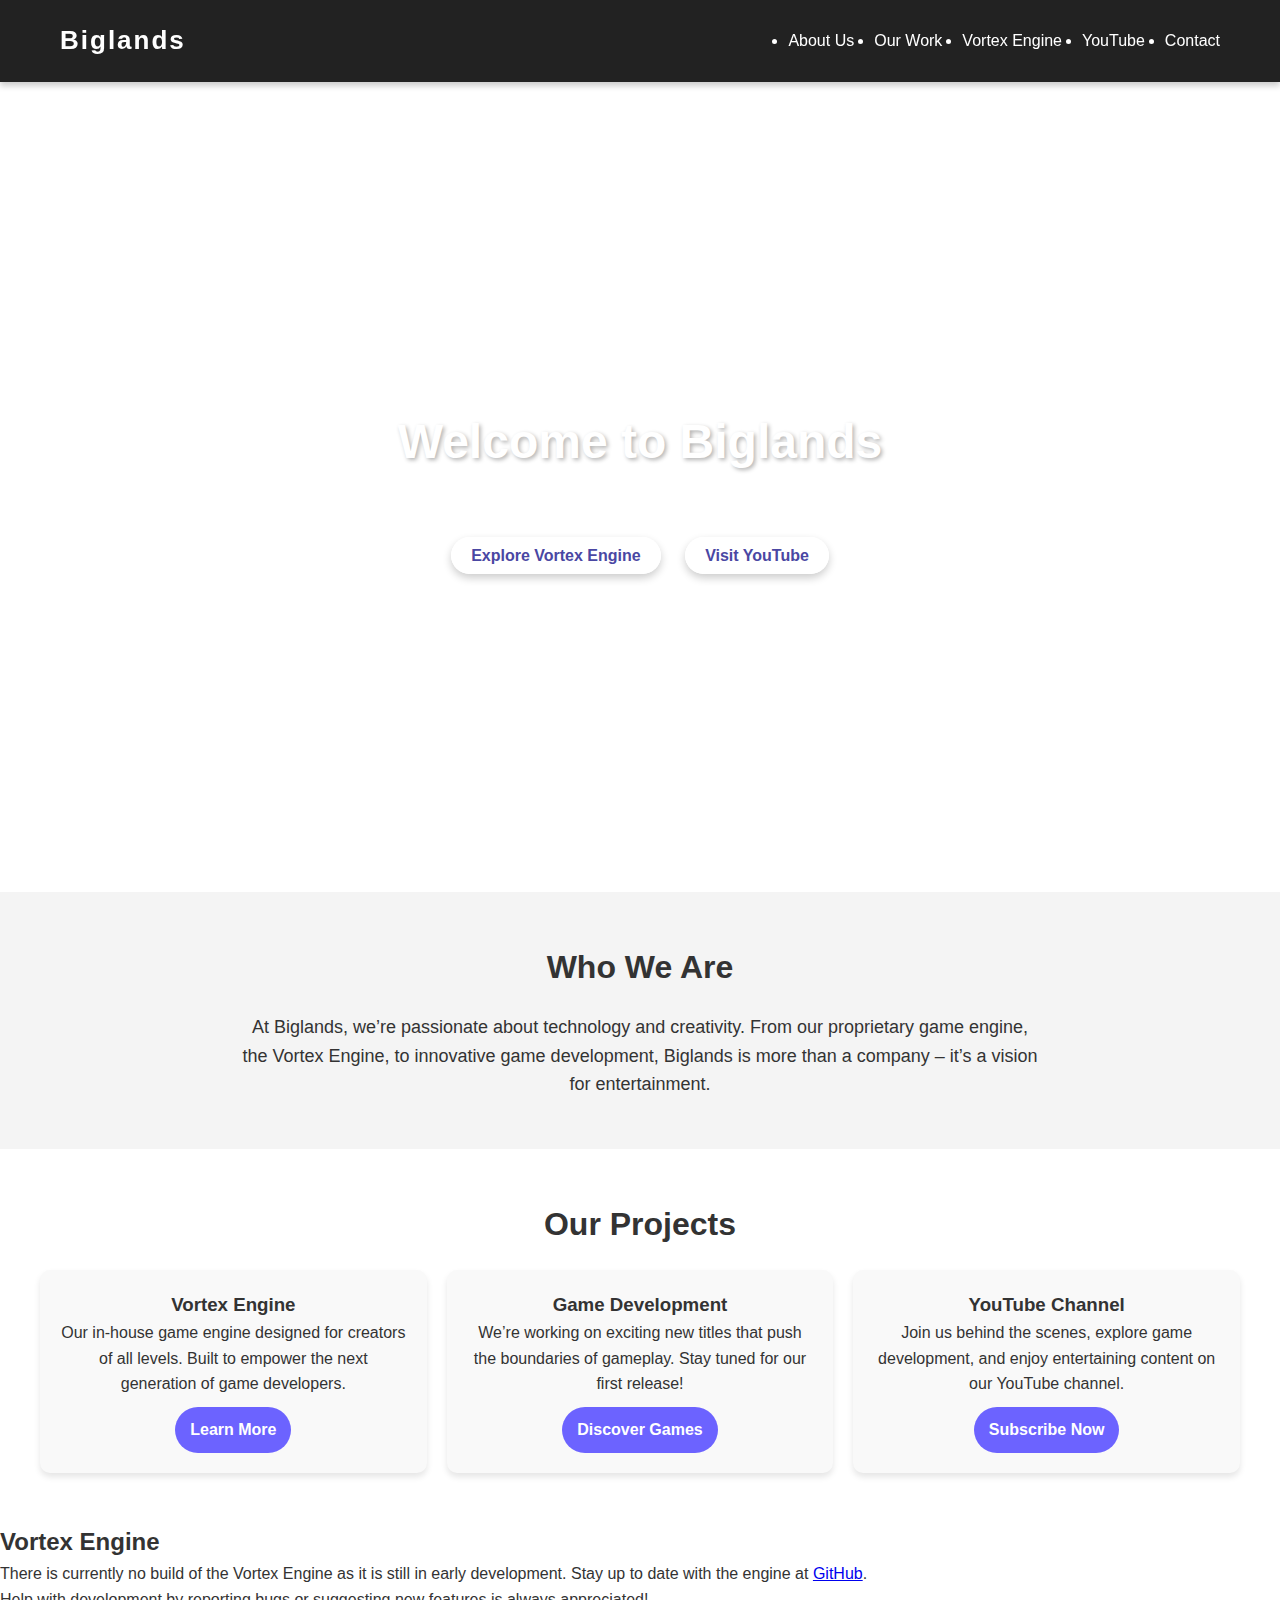
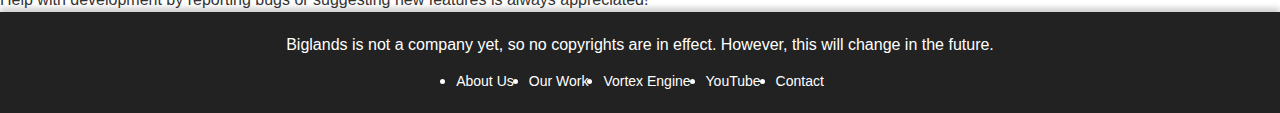
<file: index.html>
<!DOCTYPE html>
<html lang="en">
<head>
    <meta charset="UTF-8">
    <meta name="viewport" content="width=device-width, initial-scale=1.0">
    <title>Biglands</title>
    <link rel="stylesheet" href="styles.css">
</head>
<body>
    <header>
        <div class="container">
            <h1 class="logo">Biglands</h1>
            <nav>
                <ul class="nav-links">
                    <li><a href="#about">About Us</a></li>
                    <li><a href="#projects">Our Work</a></li>
                    <li><a href="#vortex">Vortex Engine</a></li>
                    <li><a href="#youtube">YouTube</a></li>
                    <li><a href="#contact">Contact</a></li>
                </ul>
            </nav>
        </div>
    </header>

    <section class="hero">
        <div class="hero-content">
            <h2>Welcome to Biglands</h2>
            <p>Innovating Entertainment & Technology</p>
            <div class="hero-buttons">
                <a href="#vortex" class="btn">Explore Vortex Engine</a>
                <a href="#youtube" class="btn">Visit YouTube</a>
            </div>
        </div>
    </section>

    <section id="about" class="about">
        <div class="container">
            <h2>Who We Are</h2>
            <p>At Biglands, we’re passionate about technology and creativity. From our proprietary game engine, the Vortex Engine, to innovative game development, Biglands is more than a company – it’s a vision for entertainment.</p>
        </div>
    </section>

    <section id="projects" class="projects">
        <div class="container">
            <h2>Our Projects</h2>
            <div class="project-cards">
                <div class="card">
                    <h3>Vortex Engine</h3>
                    <p>Our in-house game engine designed for creators of all levels. Built to empower the next generation of game developers.</p>
                    <a href="#vortex" class="btn">Learn More</a>
                </div>
                <div class="card">
                    <h3>Game Development</h3>
                    <p>We’re working on exciting new titles that push the boundaries of gameplay. Stay tuned for our first release!</p>
                    <a href="#projects" class="btn">Discover Games</a>
                </div>
                <div class="card">
                    <h3>YouTube Channel</h3>
                    <p>Join us behind the scenes, explore game development, and enjoy entertaining content on our YouTube channel.</p>
                    <a href="#youtube" class="btn">Subscribe Now</a>
                </div>
            </div>
        </div>
    </section>

    <section id="vortex" class="vortex">
        <div class="container">
            <h2>Vortex Engine</h2>
            <p>There is currently no build of the Vortex Engine as it is still in early development. Stay up to date with the engine at <a href="https://github.com/BiglandsStudio/Biglands-Vortex-Engine" target="_blank">GitHub</a>.</p>
            <p>Help with development by reporting bugs or suggesting new features is always appreciated!</p>
        </div>
    </section>

    <footer>
        <div class="container">
            <p>Biglands is not a company yet, so no copyrights are in effect. However, this will change in the future.</p>
            <nav>
                <ul class="footer-links">
                    <li><a href="#about">About Us</a></li>
                    <li><a href="#projects">Our Work</a></li>
                    <li><a href="#vortex">Vortex Engine</a></li>
                    <li><a href="#youtube">YouTube</a></li>
                    <li><a href="#contact">Contact</a></li>
                </ul>
            </nav>
        </div>
    </footer>
</body>
</html>
</file>
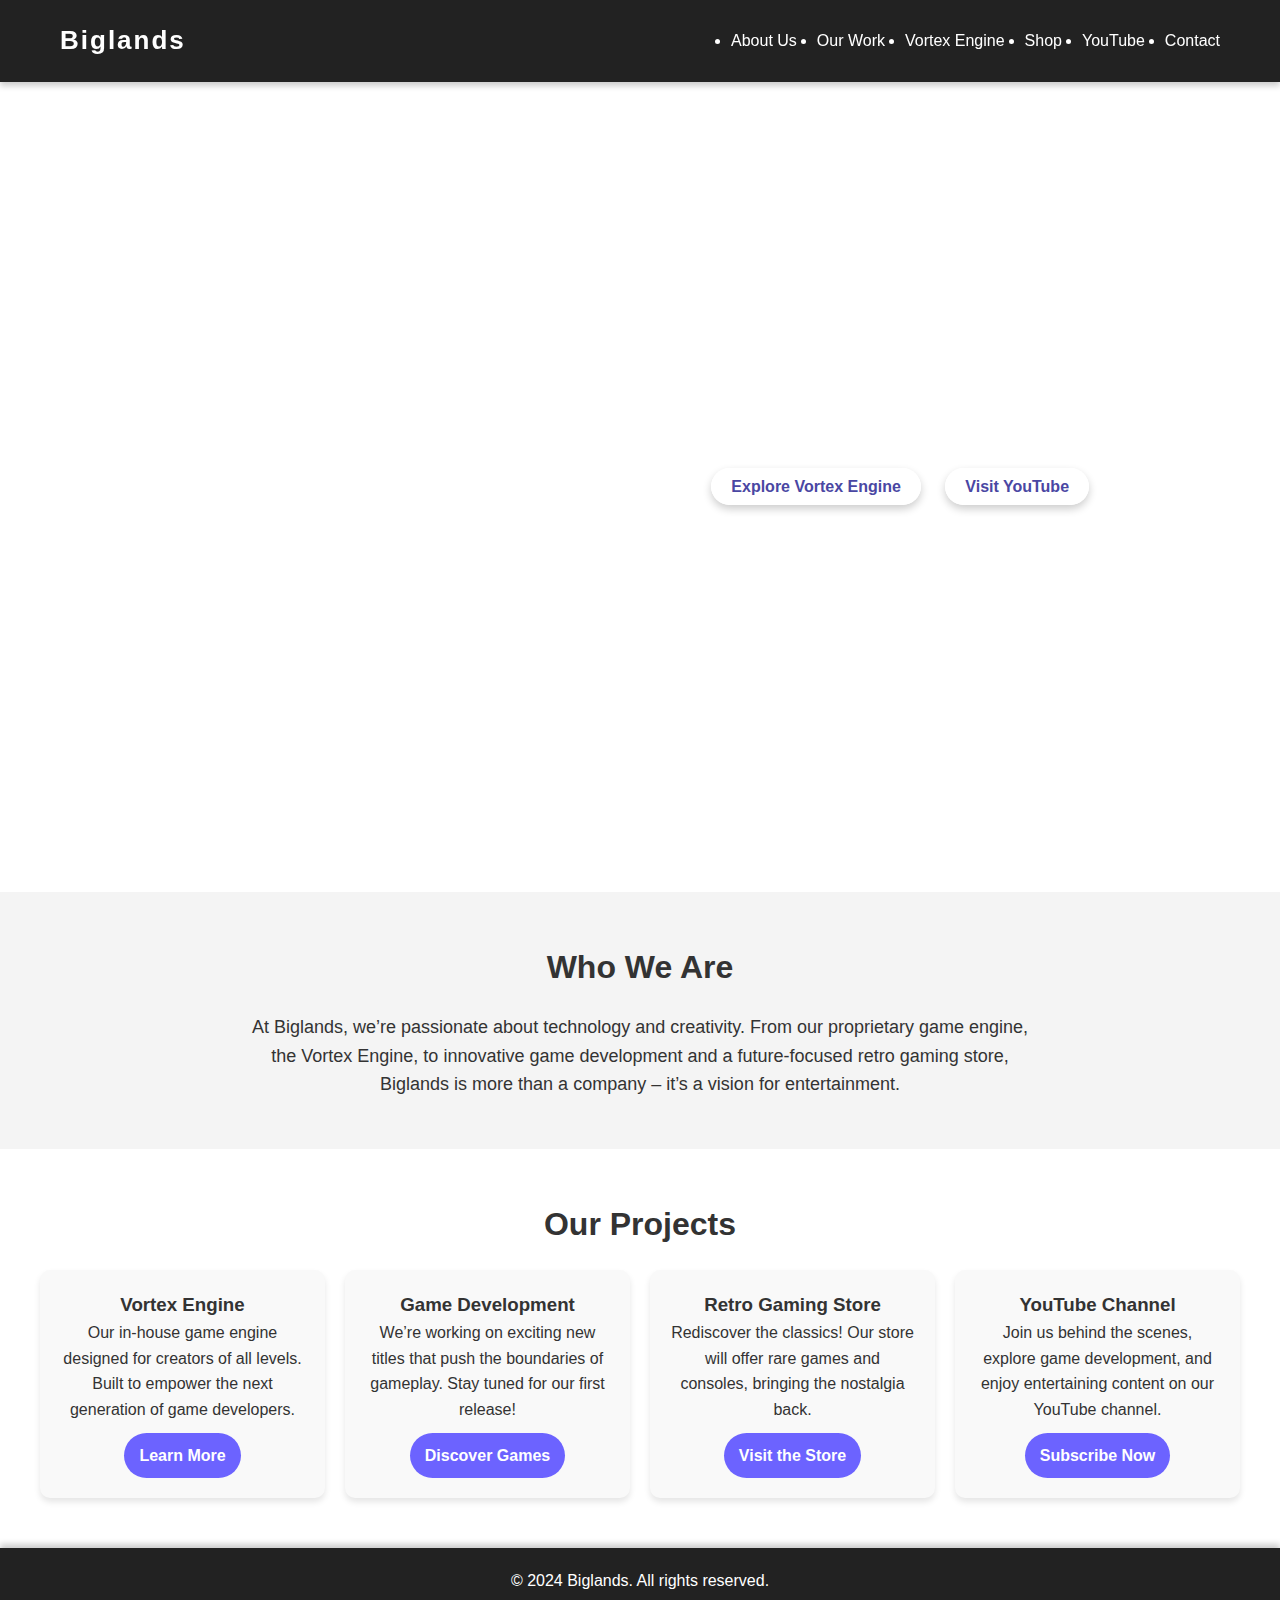
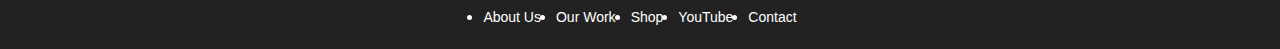
<file: main.html>
<!DOCTYPE html>
<html lang="en">
<head>
    <meta charset="UTF-8">
    <meta name="viewport" content="width=device-width, initial-scale=1.0">
    <title>Biglands</title>
    <link rel="stylesheet" href="styles.css">
</head>
<body>
    <header>
        <div class="container">
            <h1 class="logo">Biglands</h1>
            <nav>
                <ul class="nav-links">
                    <li><a href="#about">About Us</a></li>
                    <li><a href="#projects">Our Work</a></li>
                    <li><a href="#vortex">Vortex Engine</a></li>
                    <li><a href="#shop">Shop</a></li>
                    <li><a href="#youtube">YouTube</a></li>
                    <li><a href="#contact">Contact</a></li>
                </ul>
            </nav>
        </div>
    </header>

    <section class="hero">
        <h2>Welcome to Biglands</h2>
        <p>Innovating Entertainment & Technology</p>
        <div class="hero-buttons">
            <a href="#vortex" class="btn">Explore Vortex Engine</a>
            <a href="#youtube" class="btn">Visit YouTube</a>
        </div>
    </section>

    <section id="about" class="about">
        <div class="container">
            <h2>Who We Are</h2>
            <p>At Biglands, we’re passionate about technology and creativity. From our proprietary game engine, the Vortex Engine, to innovative game development and a future-focused retro gaming store, Biglands is more than a company – it’s a vision for entertainment.</p>
        </div>
    </section>

    <section id="projects" class="projects">
        <div class="container">
            <h2>Our Projects</h2>
            <div class="project-cards">
                <div class="card">
                    <h3>Vortex Engine</h3>
                    <p>Our in-house game engine designed for creators of all levels. Built to empower the next generation of game developers.</p>
                    <a href="#vortex" class="btn">Learn More</a>
                </div>
                <div class="card">
                    <h3>Game Development</h3>
                    <p>We’re working on exciting new titles that push the boundaries of gameplay. Stay tuned for our first release!</p>
                    <a href="#projects" class="btn">Discover Games</a>
                </div>
                <div class="card">
                    <h3>Retro Gaming Store</h3>
                    <p>Rediscover the classics! Our store will offer rare games and consoles, bringing the nostalgia back.</p>
                    <a href="#shop" class="btn">Visit the Store</a>
                </div>
                <div class="card">
                    <h3>YouTube Channel</h3>
                    <p>Join us behind the scenes, explore game development, and enjoy entertaining content on our YouTube channel.</p>
                    <a href="#youtube" class="btn">Subscribe Now</a>
                </div>
            </div>
        </div>
    </section>

    <footer>
        <div class="container">
            <p>&copy; 2024 Biglands. All rights reserved.</p>
            <nav>
                <ul class="footer-links">
                    <li><a href="#about">About Us</a></li>
                    <li><a href="#projects">Our Work</a></li>
                    <li><a href="#shop">Shop</a></li>
                    <li><a href="#youtube">YouTube</a></li>
                    <li><a href="#contact">Contact</a></li>
                </ul>
            </nav>
        </div>
    </footer>
</body>
</html>
</file>
<file: styles.css>
/* General Reset */
* {
    margin: 0;
    padding: 0;
    box-sizing: border-box;
}
body {
    font-family: 'Poppins', sans-serif;
    line-height: 1.6;
    color: #333;
}

/* Header Section */
header {
    background: #222;
    color: white;
    padding: 20px 0;
    position: sticky;
    top: 0;
    z-index: 1000;
    box-shadow: 0 4px 6px rgba(0, 0, 0, 0.2);
}
header .container {
    display: flex;
    justify-content: space-between;
    align-items: center;
    max-width: 1200px;
    margin: auto;
    padding: 0 20px;
}
header .logo {
    font-size: 26px;
    font-weight: bold;
    letter-spacing: 2px;
}
header .nav-links {
    display: flex;
    gap: 20px;
}
header .nav-links a {
    color: white;
    text-decoration: none;
    font-size: 16px;
    transition: color 0.3s;
}
header .nav-links a:hover {
    color: #6c63ff;
}

/* Hero Section */
.hero {
    background: url('https://images.unsplash.com/photo-1675636999409-b9cbdf84448f?q=80&w=1935&auto=format&fit=crop&ixlib=rb-4.0.3&ixid=M3wxMjA3fDB8MHxwaG90by1wYWdlfHx8fGVufDB8fHx8fA%3D%3D') no-repeat center center/cover;
    color: white;
    text-align: center;
    padding: 100px 20px;
    display: flex;
    justify-content: center;
    align-items: center;
    height: 90vh;
    background-attachment: fixed;
}
.hero-content h2 {
    font-size: 48px;
    margin-bottom: 10px;
    text-shadow: 2px 2px 4px rgba(0, 0, 0, 0.3);
}
.hero-content p {
    font-size: 20px;
    margin-bottom: 20px;
}
.hero .btn {
    background: #fff;
    color: #4a47a3;
    padding: 10px 20px;
    border-radius: 50px;
    text-decoration: none;
    font-weight: bold;
    margin: 10px;
    box-shadow: 0 4px 8px rgba(0, 0, 0, 0.2);
    transition: all 0.3s ease-in-out;
}
.hero .btn:hover {
    background: #4a47a3;
    color: white;
    transform: translateY(-3px);
}

/* About Section */
.about {
    background: #f4f4f4;
    padding: 50px 20px;
    text-align: center;
}
.about .container {
    max-width: 800px;
    margin: auto;
}
.about h2 {
    font-size: 32px;
    margin-bottom: 20px;
}
.about p {
    font-size: 18px;
}

/* Projects Section */
.projects {
    background: #fff;
    padding: 50px 20px;
    text-align: center;
}
.projects .container {
    max-width: 1200px;
    margin: auto;
}
.projects h2 {
    font-size: 32px;
    margin-bottom: 20px;
}
.projects .project-cards {
    display: grid;
    grid-template-columns: repeat(auto-fit, minmax(250px, 1fr));
    gap: 20px;
    margin-top: 20px;
}
.projects .card {
    background: #f9f9f9;
    padding: 20px;
    border-radius: 10px;
    box-shadow: 0 4px 6px rgba(0, 0, 0, 0.1);
    transition: transform 0.3s ease-in-out;
}
.projects .card:hover {
    transform: translateY(-5px);
}
.projects .btn {
    background: #6c63ff;
    color: white;
    padding: 10px 15px;
    border-radius: 30px;
    text-decoration: none;
    font-weight: bold;
    margin-top: 10px;
    display: inline-block;
}
.projects .btn:hover {
    background: #4a47a3;
}

/* Footer Section */
footer {
    background: #222;
    color: white;
    padding: 20px 0;
    text-align: center;
    box-shadow: 0 -4px 6px rgba(0, 0, 0, 0.2);
}
footer .footer-links {
    display: flex;
    justify-content: center;
    gap: 15px;
    margin-top: 10px;
}
footer .footer-links a {
    color: white;
    text-decoration: none;
    font-size: 14px;
    transition: color 0.3s;
}
footer .footer-links a:hover {
    color: #6c63ff;
}
</file>
